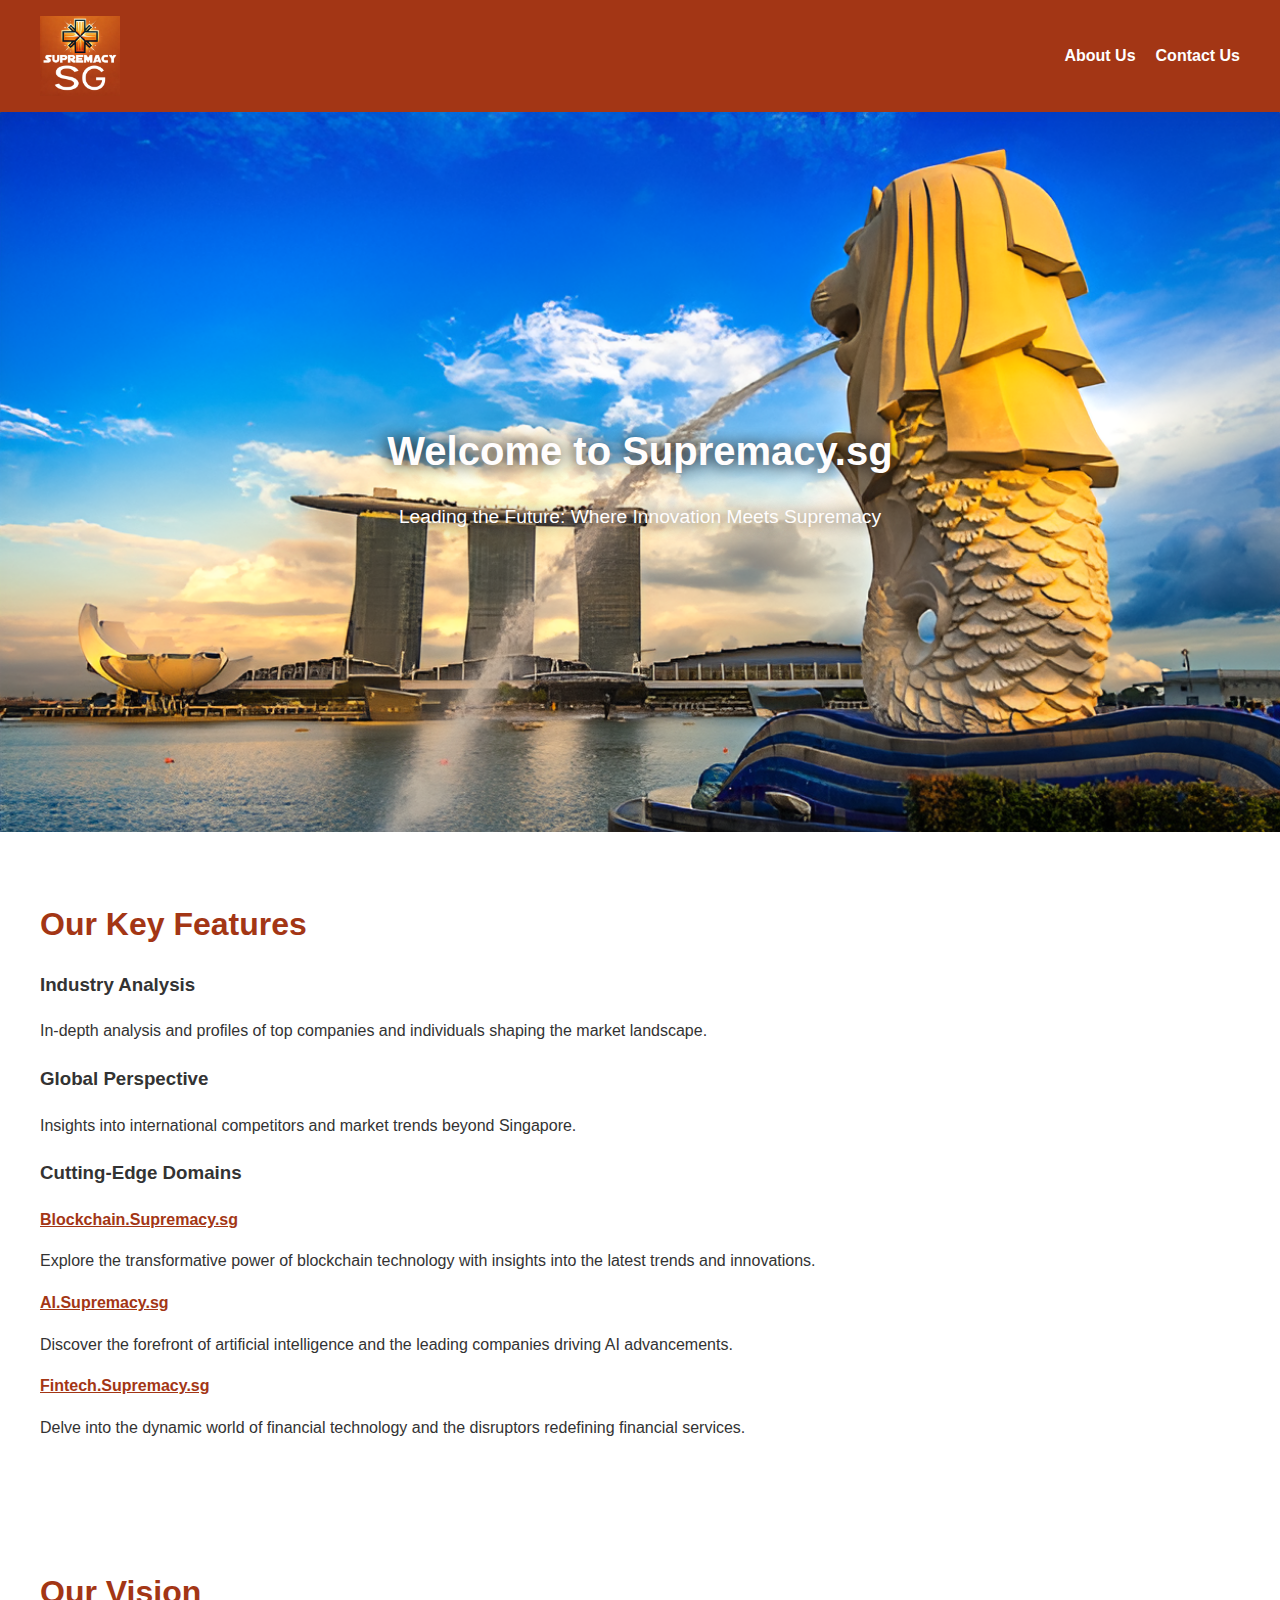
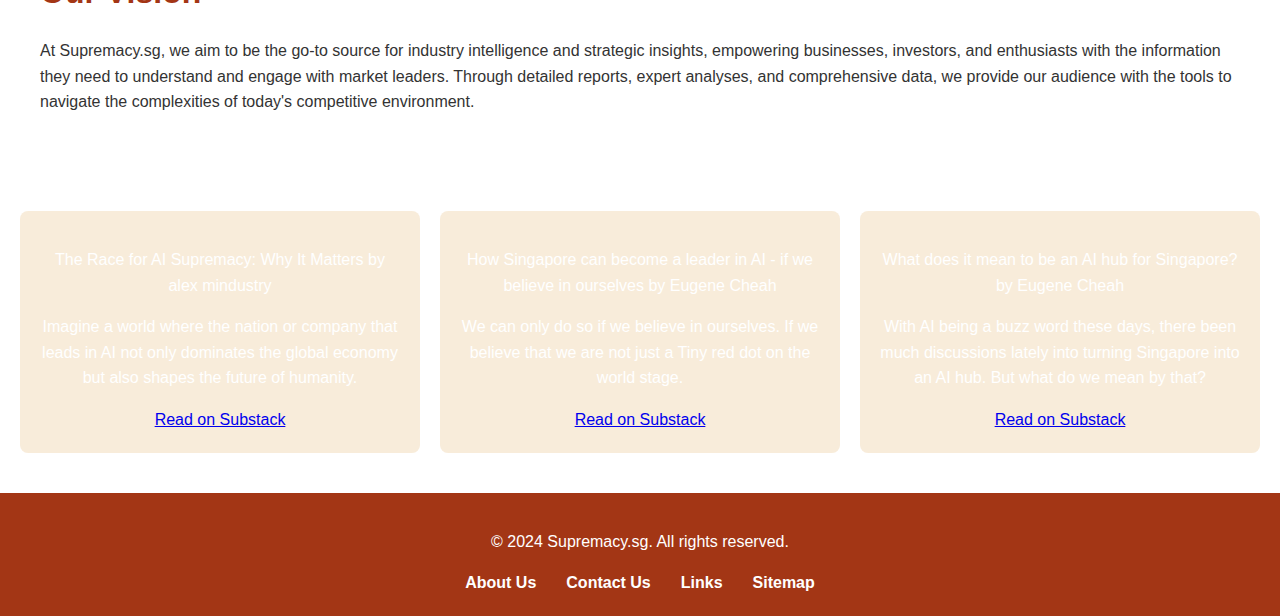
<file: index.html>
<!DOCTYPE html>
<html lang="en">

<head>
    <meta charset="UTF-8">
    <meta name="viewport" content="width=device-width, initial-scale=1.0">
    <title>Supremacy.sg - Leading the Future of Innovation and Industry Leaders</title>
    <meta name="description"
        content="Supremacy.sg is the premier online platform showcasing the most influential industry leaders and competitors in AI, Blockchain, and Fintech. Discover the latest trends and insights today.">
    <meta name="keywords"
        content="Supremacy.sg, industry leaders, AI, blockchain, fintech, innovation, technology, global markets">
    <meta name="author" content="Supremacy.sg">
    <link rel="canonical" href="https://www.supremacy.sg">
    <link rel="icon" href="logo.png" type="image/x-icon">
    <link rel="stylesheet" href="styles.css">
    <!-- Google tag (gtag.js) -->
    <script async src="https://www.googletagmanager.com/gtag/js?id=G-BFSE86TN6F"></script>
    <script>
        window.dataLayer = window.dataLayer || [];
        function gtag() { dataLayer.push(arguments); }
        gtag('js', new Date());

        gtag('config', 'G-BFSE86TN6F');
    </script>
    <style>
        /* Minimal CSS for responsive layout */
        .container_substack {
            display: grid;
            grid-template-columns: repeat(3, 1fr);
            /* 3 columns layout */
            gap: 20px;
            /* Space between items */
        }

        @media (max-width: 768px) {
            .container_substack {
                grid-template-columns: repeat(2, 1fr);
                /* 2 columns layout */
            }
        }

        @media (max-width: 480px) {
            .container_substack {
                grid-template-columns: 1fr;
                /* Single column layout */
            }
        }

        /* Optional styling for visual clarity */
        .item_substack {
            background-color: #e0a64f36;
            color: white;
            padding: 20px;
            text-align: center;
            border-radius: 8px;
        }
    </style>
</head>

<body>
    <header>
        <nav>
            <div class="logo">
                <a href="#"><img src="logo.png" alt="Supremacy.sg Logo" class="logo-image"></a>
            </div>
            <ul class="nav-links">
                <li><a href="about.html">About Us</a></li>
                <li><a href="mailto:info@supremacy.sg">Contact Us</a></li>
            </ul>
        </nav>
    </header>

    <main>
        <section class="hero">
            <div class="hero-text">
                <h1>Welcome to Supremacy.sg</h1>
                <p>Leading the Future: Where Innovation Meets Supremacy</p>
            </div>
        </section>

        <section class="features">
            <div class="container">
                <h2>Our Key Features</h2>
                <div class="feature">
                    <h3>Industry Analysis</h3>
                    <p>In-depth analysis and profiles of top companies and individuals shaping the market landscape.</p>
                </div>
                <div class="feature">
                    <h3>Global Perspective</h3>
                    <p>Insights into international competitors and market trends beyond Singapore.</p>
                </div>
                <div class="feature">
                    <h3>Cutting-Edge Domains</h3>
                    <ul>
                        <li>
                            <a href="https://blockchain.supremacy.sg">Blockchain.Supremacy.sg</a>
                            <p>Explore the transformative power of blockchain technology with insights into the latest
                                trends and innovations.</p>
                        </li>
                        <li>
                            <a href="https://ai.supremacy.sg">AI.Supremacy.sg</a>
                            <p>Discover the forefront of artificial intelligence and the leading companies driving AI
                                advancements.</p>
                        </li>
                        <li>
                            <a href="https://fintech.supremacy.sg">Fintech.Supremacy.sg</a>
                            <p>Delve into the dynamic world of financial technology and the disruptors redefining
                                financial services.</p>
                        </li>
                    </ul>
                </div>
            </div>
        </section>

        <section class="vision">
            <div class="container">
                <h2>Our Vision</h2>
                <p>At Supremacy.sg, we aim to be the go-to source for industry intelligence and strategic insights,
                    empowering businesses, investors, and enthusiasts with the information they need to understand and
                    engage with market leaders. Through detailed reports, expert analyses, and comprehensive data, we
                    provide our audience with the tools to navigate the complexities of today's competitive environment.
                </p>
            </div>
        </section>
        <section class="features">
            <div class="container_substack">
                <div class="item_substack">
                    <div class="substack-post-embed">
                        <p lang="en">The Race for AI Supremacy: Why It Matters by alex mindustry</p>
                        <p>Imagine a world where the nation or company that leads in AI not only dominates the global
                            economy
                            but
                            also shapes the future of humanity.</p><a data-post-link
                            href="https://alexmindustry.substack.com/p/the-race-for-ai-supremacy-why-it">Read on
                            Substack</a>
                    </div>
                </div>
                <script async src="https://substack.com/embedjs/embed.js" charset="utf-8"></script>
                <!-- </div>
            <div class="container_substack"> -->
                <div class="item_substack">
                    <div class="substack-post-embed">
                        <p lang="en">How Singapore can become a leader in AI - if we believe in ourselves by Eugene
                            Cheah</p>
                        <p>We can only do so if we believe in ourselves. If we believe that we are not just a Tiny red
                            dot on the world stage.</p><a data-post-link
                            href="https://substack.tech-talk-cto.com/p/how-singapore-has-the-potential-to">Read on
                            Substack</a>
                    </div>
                    <script async src="https://substack.com/embedjs/embed.js" charset="utf-8"></script>
                </div>
                <!-- <script async src="https://substack.com/embedjs/embed.js" charset="utf-8"></script> -->
                <!-- </div>
            <div class="container_substack"> -->
                <div class="item_substack">
                    <div class="substack-post-embed">
                        <p lang="en">What does it mean to be an AI hub for Singapore? by Eugene Cheah</p>
                        <p>With AI being a buzz word these days, there been much discussions lately into turning
                            Singapore
                            into an AI hub. But what do we mean by that?</p><a data-post-link
                            href="https://substack.tech-talk-cto.com/p/what-does-it-mean-to-be-an-ai-hub">Read on
                            Substack</a>
                    </div>
                </div>
                <!-- <script async src="https://substack.com/embedjs/embed.js" charset="utf-8"></script> -->
            </div>
        </section>
    </main>

    <footer>
        <div class="container">
            <p>&copy; 2024 Supremacy.sg. All rights reserved.</p>
            <ul class="footer-links">
                <li><a href="about.html">About Us</a></li>
                <li><a href="mailto:info@supremacy.sg">Contact Us</a></li>
                <li><a href="links.html">Links</a></li>
                <li><a href="sitemap.html">Sitemap</a></li>
            </ul>
        </div>
    </footer>
</body>

</html>
</file>
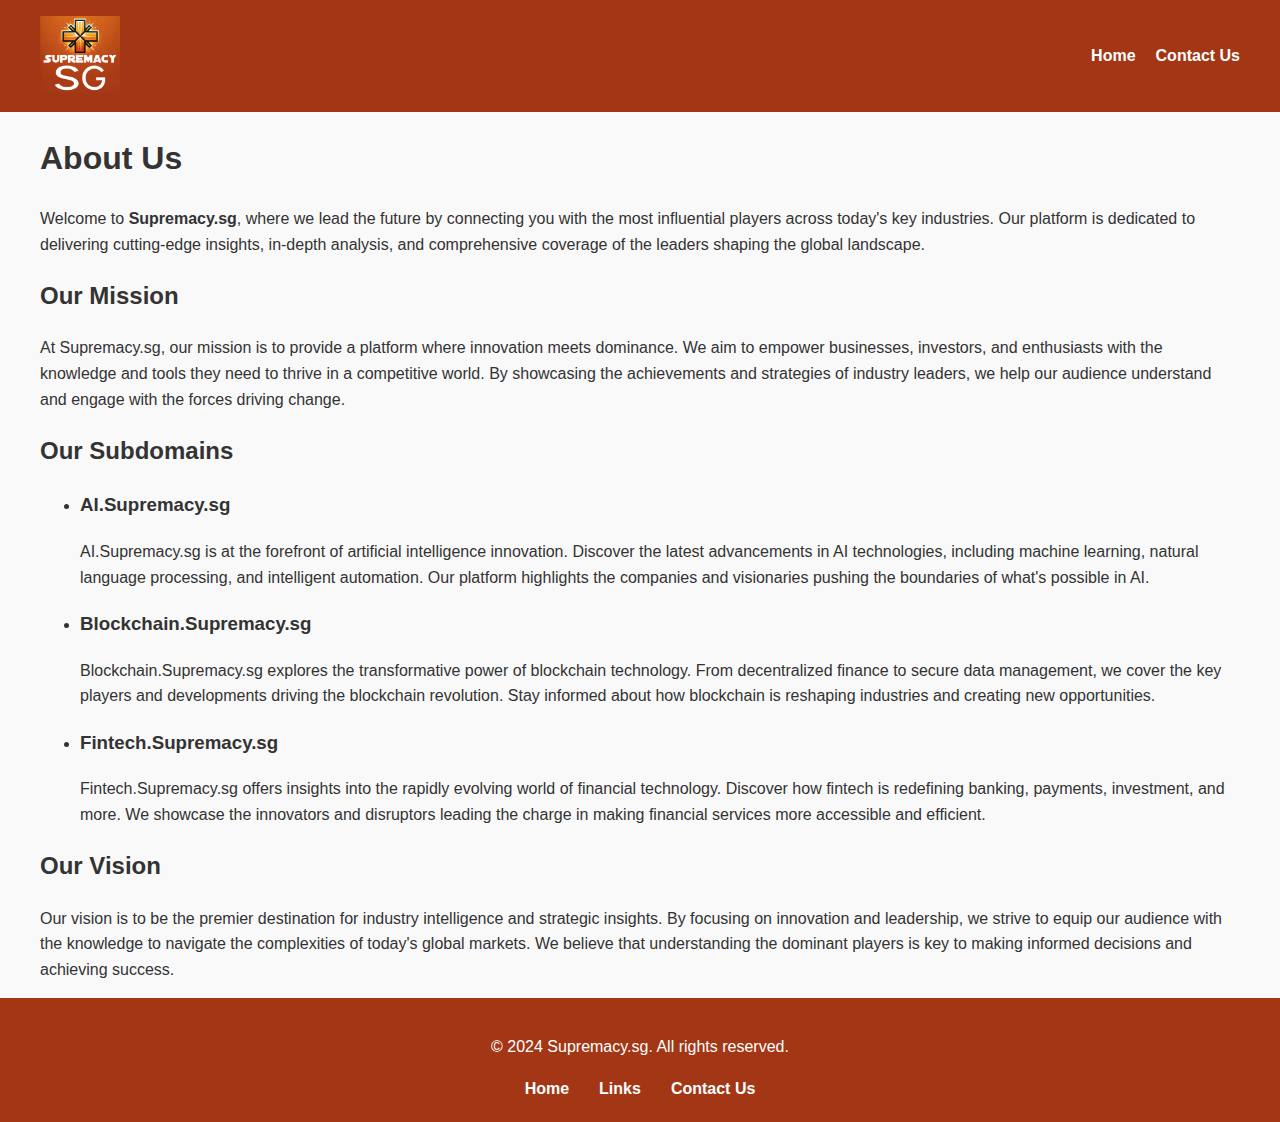
<file: about.html>
<!DOCTYPE html>
<html lang="en">
<head>
    <meta charset="UTF-8">
    <meta name="viewport" content="width=device-width, initial-scale=1.0">
    <title>About Us - Supremacy.sg</title>
    <link rel="stylesheet" href="styles.css">
    <!-- Google tag (gtag.js) -->
<script async src="https://www.googletagmanager.com/gtag/js?id=G-BFSE86TN6F"></script>
<script>
  window.dataLayer = window.dataLayer || [];
  function gtag(){dataLayer.push(arguments);}
  gtag('js', new Date());

  gtag('config', 'G-BFSE86TN6F');
</script>
</head>
<body>
    <header>
        <nav>
            <div class="logo">
                <a href="index.html"><img src="logo.png" alt="Supremacy.sg Logo" class="logo-image"></a>
            </div>
            <ul class="nav-links">
                <li><a href="index.html">Home</a></li>
                <li><a href="mailto:info@supremacy.sg">Contact Us</a></li>
            </ul>
        </nav>
    </header>

    <main>
        <section class="about">
            <div class="container">
                <h1>About Us</h1>
                <p>Welcome to <strong>Supremacy.sg</strong>, where we lead the future by connecting you with the most influential players across today's key industries. Our platform is dedicated to delivering cutting-edge insights, in-depth analysis, and comprehensive coverage of the leaders shaping the global landscape.</p>
                <h2>Our Mission</h2>
                <p>At Supremacy.sg, our mission is to provide a platform where innovation meets dominance. We aim to empower businesses, investors, and enthusiasts with the knowledge and tools they need to thrive in a competitive world. By showcasing the achievements and strategies of industry leaders, we help our audience understand and engage with the forces driving change.</p>
                <h2>Our Subdomains</h2>
                <ul>
                    <li>
                        <h3>AI.Supremacy.sg</h3>
                        <p>AI.Supremacy.sg is at the forefront of artificial intelligence innovation. Discover the latest advancements in AI technologies, including machine learning, natural language processing, and intelligent automation. Our platform highlights the companies and visionaries pushing the boundaries of what's possible in AI.</p>
                    </li>
                    <li>
                        <h3>Blockchain.Supremacy.sg</h3>
                        <p>Blockchain.Supremacy.sg explores the transformative power of blockchain technology. From decentralized finance to secure data management, we cover the key players and developments driving the blockchain revolution. Stay informed about how blockchain is reshaping industries and creating new opportunities.</p>
                    </li>
                    <li>
                        <h3>Fintech.Supremacy.sg</h3>
                        <p>Fintech.Supremacy.sg offers insights into the rapidly evolving world of financial technology. Discover how fintech is redefining banking, payments, investment, and more. We showcase the innovators and disruptors leading the charge in making financial services more accessible and efficient.</p>
                    </li>
                </ul>
                <h2>Our Vision</h2>
                <p>Our vision is to be the premier destination for industry intelligence and strategic insights. By focusing on innovation and leadership, we strive to equip our audience with the knowledge to navigate the complexities of today's global markets. We believe that understanding the dominant players is key to making informed decisions and achieving success.</p>
            </div>
        </section>
    </main>

    <footer>
        <div class="container">
            <p>&copy; 2024 Supremacy.sg. All rights reserved.</p>
            <ul class="footer-links">
                <li><a href="index.html">Home</a></li>
                <li><a href="links.html">Links</a></li>
                <li><a href="mailto:info@supremacy.sg">Contact Us</a></li>
            </ul>
        </div>
    </footer>
</body>
</html>
</file>
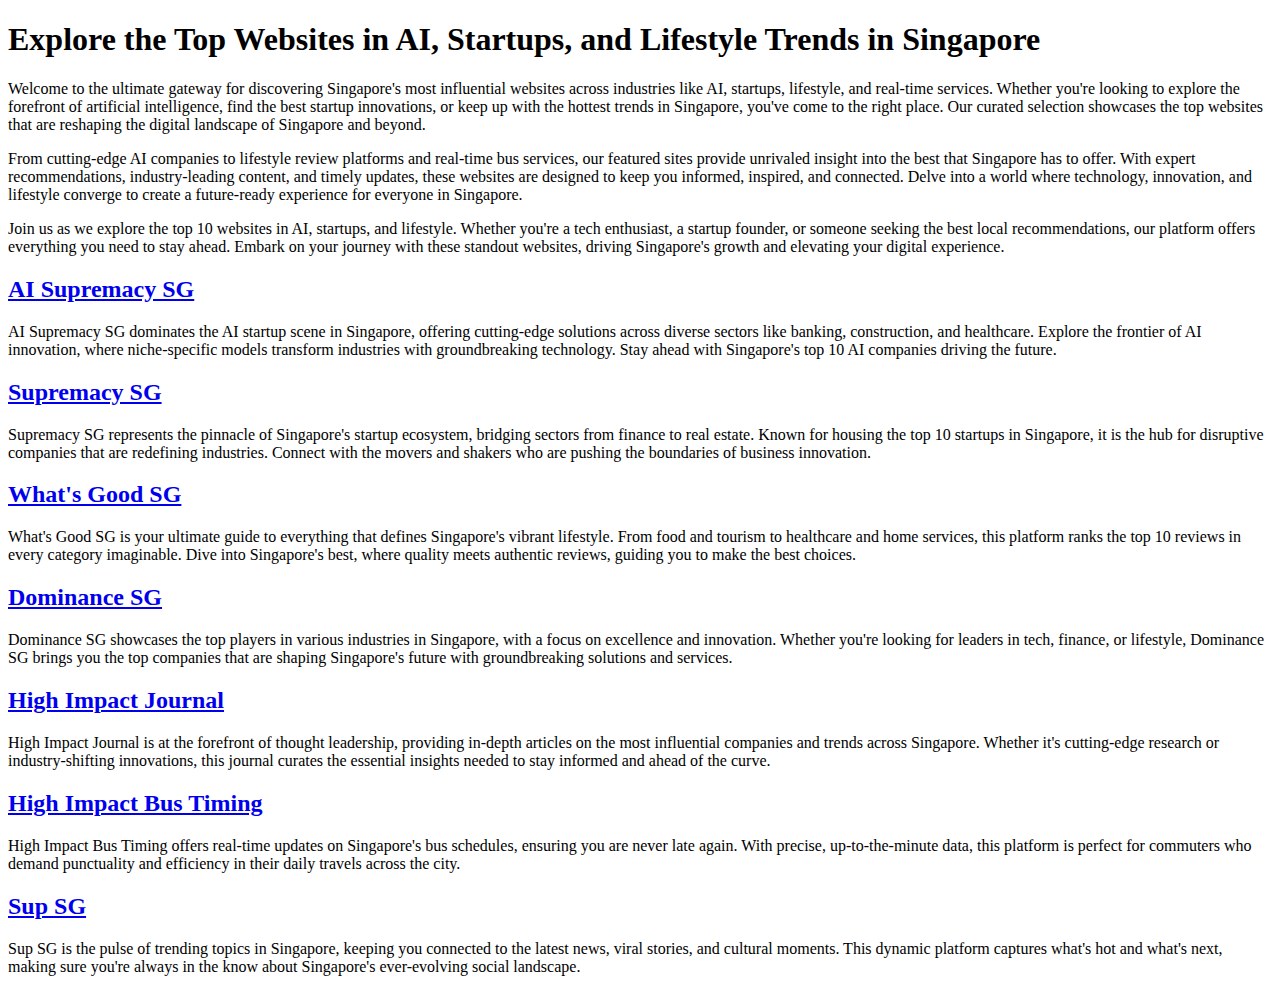
<file: links.html>
<!DOCTYPE html>
<html lang="en">

<head>
    <meta charset="UTF-8">
    <meta name="viewport" content="width=device-width, initial-scale=1.0">
    <title>Top Singaporean Websites in AI, Startups, Reviews & More</title>
    <meta name="description"
        content="Discover Singapore's leading AI companies, top startups, lifestyle reviews, and real-time services with these key resources.">

    <script async src="https://www.googletagmanager.com/gtag/js?id=G-BFSE86TN6F"></script>
    <script>
        window.dataLayer = window.dataLayer || [];
        function gtag() { dataLayer.push(arguments); }
        gtag('js', new Date());

        gtag('config', 'G-BFSE86TN6F');
    </script>
</head>

<body>
    <h1>Explore the Top Websites in AI, Startups, and Lifestyle Trends in Singapore</h1>

    <p>Welcome to the ultimate gateway for discovering Singapore's most influential websites across industries like AI,
        startups, lifestyle, and real-time services. Whether you're looking to explore the forefront of artificial
        intelligence, find the best startup innovations, or keep up with the hottest trends in Singapore, you've come to
        the right place. Our curated selection showcases the top websites that are reshaping the digital landscape of
        Singapore and beyond.</p>

    <p>From cutting-edge AI companies to lifestyle review platforms and real-time bus services, our featured sites
        provide unrivaled insight into the best that Singapore has to offer. With expert recommendations,
        industry-leading content, and timely updates, these websites are designed to keep you informed, inspired, and
        connected. Delve into a world where technology, innovation, and lifestyle converge to create a future-ready
        experience for everyone in Singapore.</p>

    <p>Join us as we explore the top 10 websites in AI, startups, and lifestyle. Whether you're a tech enthusiast, a
        startup founder, or someone seeking the best local recommendations, our platform offers everything you need to
        stay ahead. Embark on your journey with these standout websites, driving Singapore's growth and elevating your
        digital experience.</p>


    <h2><a href="https://ai.supremacy.sg" target="_blank">AI Supremacy SG</a></h2>
    <p>AI Supremacy SG dominates the AI startup scene in Singapore, offering cutting-edge solutions across diverse
        sectors like banking, construction, and healthcare. Explore the frontier of AI innovation, where niche-specific
        models transform industries with groundbreaking technology. Stay ahead with Singapore's top 10 AI companies
        driving the future.</p>

    <h2><a href="https://supremacy.sg" target="_blank">Supremacy SG</a></h2>
    <p>Supremacy SG represents the pinnacle of Singapore's startup ecosystem, bridging sectors from finance to real
        estate. Known for housing the top 10 startups in Singapore, it is the hub for disruptive companies that are
        redefining industries. Connect with the movers and shakers who are pushing the boundaries of business
        innovation.</p>

    <h2><a href="https://whatsgood.sg" target="_blank">What's Good SG</a></h2>
    <p>What's Good SG is your ultimate guide to everything that defines Singapore's vibrant lifestyle. From food and
        tourism to healthcare and home services, this platform ranks the top 10 reviews in every category imaginable.
        Dive into Singapore's best, where quality meets authentic reviews, guiding you to make the best choices.</p>

    <h2><a href="https://dominance.sg" target="_blank">Dominance SG</a></h2>
    <p>Dominance SG showcases the top players in various industries in Singapore, with a focus on excellence and
        innovation. Whether you're looking for leaders in tech, finance, or lifestyle, Dominance SG brings you the top
        companies that are shaping Singapore's future with groundbreaking solutions and services.</p>

    <h2><a href="https://highimpactjournal.org" target="_blank">High Impact Journal</a></h2>
    <p>High Impact Journal is at the forefront of thought leadership, providing in-depth articles on the most
        influential companies and trends across Singapore. Whether it's cutting-edge research or industry-shifting
        innovations, this journal curates the essential insights needed to stay informed and ahead of the curve.</p>

    <h2><a href="https://bustiming.highimpactjournal.org" target="_blank">High Impact Bus Timing</a></h2>
    <p>High Impact Bus Timing offers real-time updates on Singapore's bus schedules, ensuring you are never late again.
        With precise, up-to-the-minute data, this platform is perfect for commuters who demand punctuality and
        efficiency in their daily travels across the city.</p>

    <h2><a href="https://sup.sg" target="_blank">Sup SG</a></h2>
    <p>Sup SG is the pulse of trending topics in Singapore, keeping you connected to the latest news, viral stories, and
        cultural moments. This dynamic platform captures what's hot and what's next, making sure you're always in the
        know about Singapore's ever-evolving social landscape.</p>

</body>

</html>
</file>
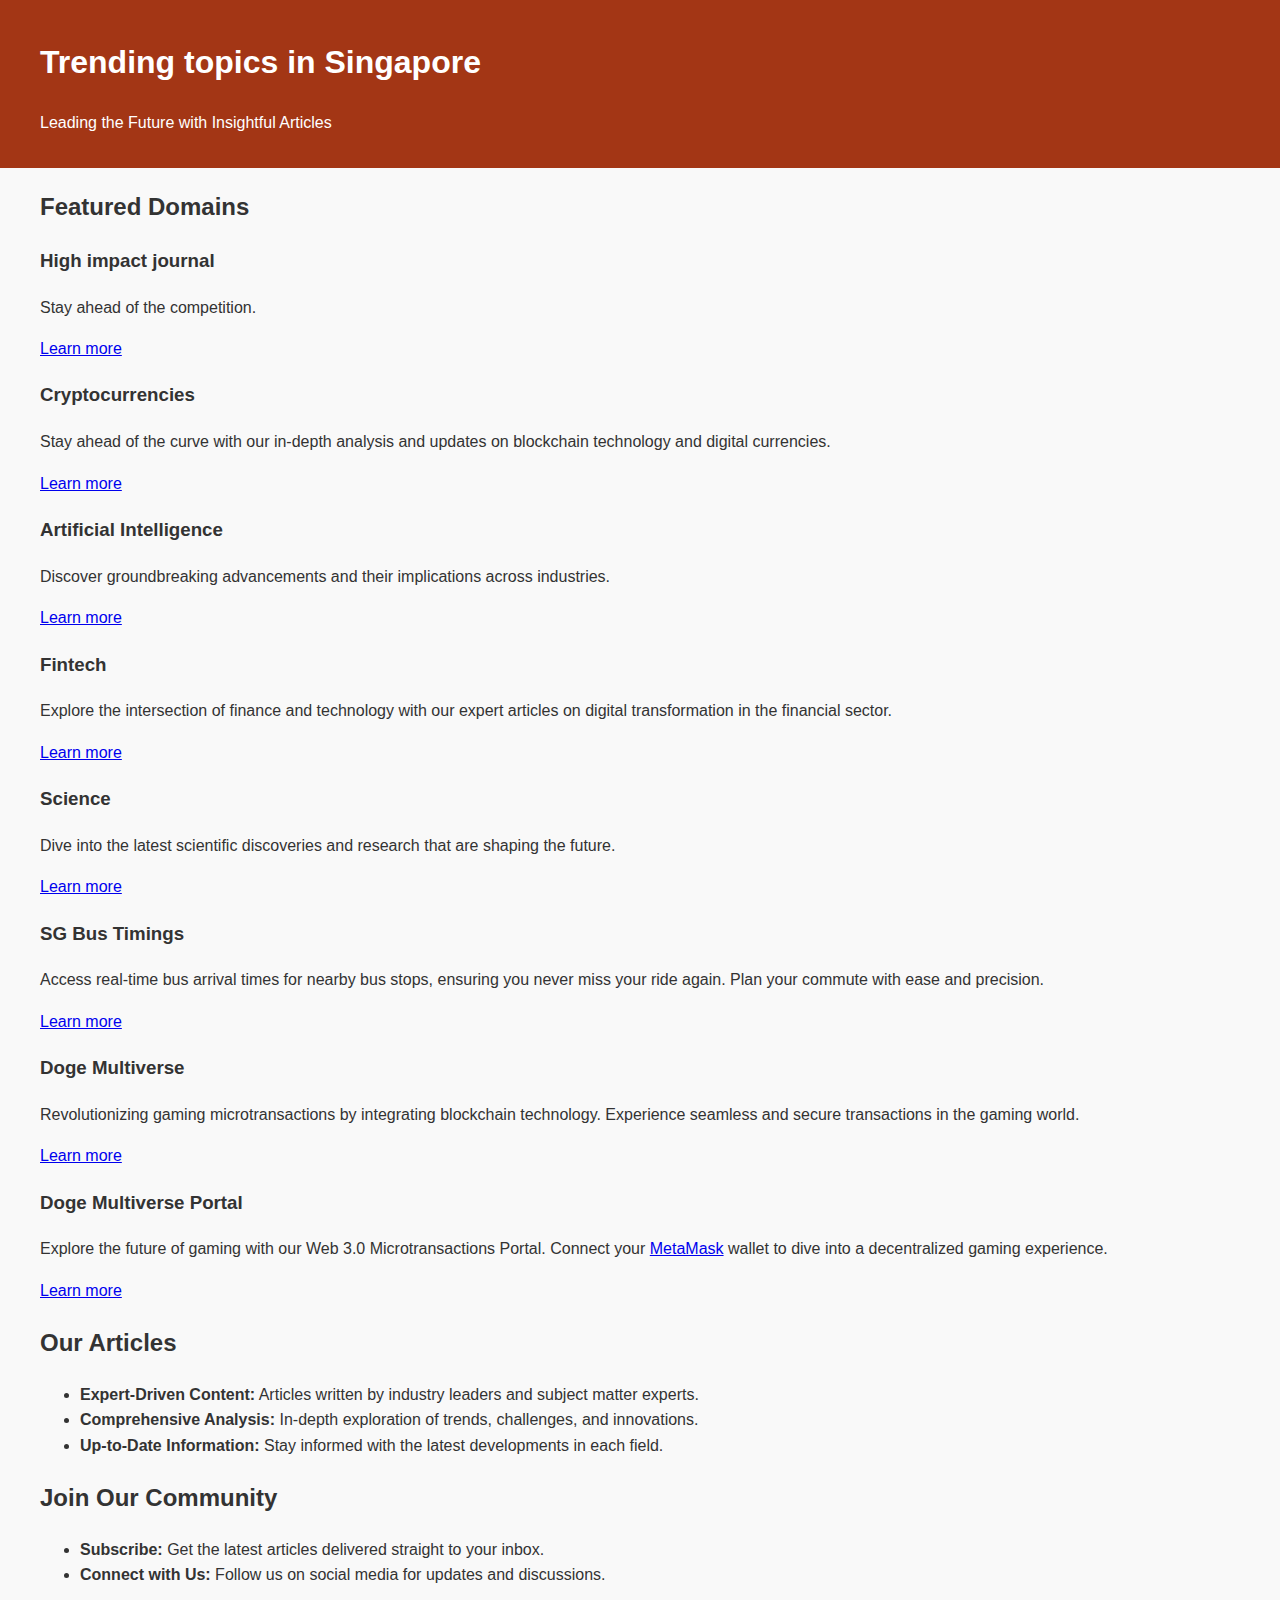
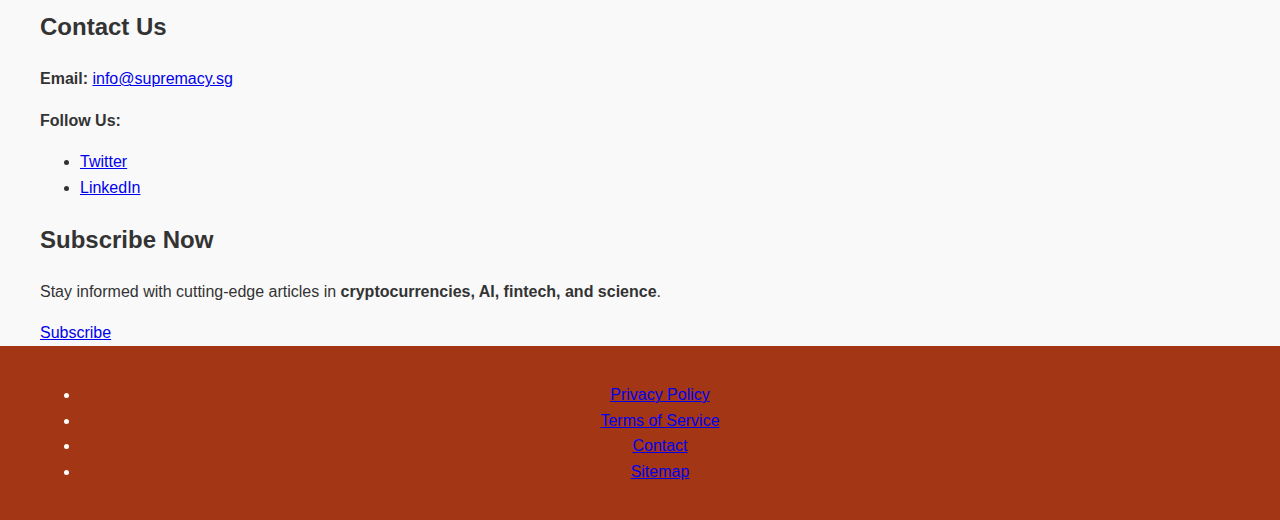
<file: sitemap.html>
<!DOCTYPE html>
<html lang="en">

<head>
    <meta charset="UTF-8">
    <meta name="viewport" content="width=device-width, initial-scale=1.0">
    <title>Trending topics in Singapore</title>
    <meta name="ahrefs-site-verification" content="386d4d2b557943129417428c3267b66e72d0a9a903b4ff02bee651e823bbb220">
    <link href="https://fonts.googleapis.com/css2?family=Roboto:wght@300;400;700&display=swap" rel="stylesheet">
    <link rel="stylesheet" href="styles.css">
<!-- Google tag (gtag.js) -->
<script async src="https://www.googletagmanager.com/gtag/js?id=G-BFSE86TN6F"></script>
<script>
  window.dataLayer = window.dataLayer || [];
  function gtag(){dataLayer.push(arguments);}
  gtag('js', new Date());

  gtag('config', 'G-BFSE86TN6F');
</script>
</head>

<body>
    <header>
        <div class="container">
            <h1>Trending topics in Singapore</h1>
            <p>Leading the Future with Insightful Articles</p>
        </div>
    </header>

    <section id="domains">
        <div class="container">
            <h2>Featured Domains</h2>
            <div class="domains-grid">
                <div class="domain-item">
                    <h3>High impact journal </h3>
                    <p>Stay ahead of the competition.</p>
                    <p><a href="https://highimpactjournal.org" target="_blank" rel="noopener noreferrer">Learn more</a></p>
                </div>
                <div class="domain-item">
                    <h3>Cryptocurrencies</h3>
                    <p>Stay ahead of the curve with our in-depth analysis and updates on blockchain technology and
                        digital currencies.</p>
                    <p><a href="https://crypto.highimpactjournal.org" target="_blank" rel="noopener noreferrer">Learn more</a></p>
                </div>
                <div class="domain-item">
                    <h3>Artificial Intelligence</h3>
                    <p>Discover groundbreaking advancements and their implications across industries.</p>
                    <p><a href="https://ai.highimpactjournal.org" target="_blank" rel="noopener noreferrer">Learn more</a></p>
                </div>
                <div class="domain-item">
                    <h3>Fintech</h3>
                    <p>Explore the intersection of finance and technology with our expert articles on digital
                        transformation in the financial sector.</p>
                    <p><a href="https://fintech.highimpactjournal.org" target="_blank" rel="noopener noreferrer">Learn more</a></p>
                </div>
                <div class="domain-item">
                    <h3>Science</h3>
                    <p>Dive into the latest scientific discoveries and research that are shaping the future.</p>
                    <p><a href="https://science.highimpactjournal.org" target="_blank" rel="noopener noreferrer">Learn more</a></p>
                </div>
                <div class="domain-item">
                    <h3>SG Bus Timings</h3>
                    <p>Access real-time bus arrival times for nearby bus stops, ensuring you never miss your ride again. Plan your commute with ease and precision.</p>
                    <p><a href="https://bustiming.highimpactjournal.org" target="_blank" rel="noopener noreferrer">Learn more</a></p>
                </div>
                <div class="domain-item">
                    <h3>Doge Multiverse</h3>
                    <p>Revolutionizing gaming microtransactions by integrating blockchain technology. Experience seamless and secure transactions in the gaming world.</p>
                    <p><a href="https://dogemultiverse.sg" target="_blank" rel="noopener noreferrer">Learn more</a></p>
                </div>
                <div class="domain-item">
                    <h3>Doge Multiverse Portal</h3>
                    <p>Explore the future of gaming with our Web 3.0 Microtransactions Portal. Connect your <a href="https://www.metamask.io" target="_blank" rel="noopener noreferrer">MetaMask</a> wallet to dive into a decentralized gaming experience.</p>
                    <p><a href="https://token.dogemultiverse.sg" target="_blank" rel="noopener noreferrer">Learn more</a></p>
                </div>
                
            </div>
        </div>
    </section>

    <section id="articles">
        <div class="container">
            <h2>Our Articles</h2>
            <ul>
                <li><strong>Expert-Driven Content:</strong> Articles written by industry leaders and subject matter
                    experts.</li>
                <li><strong>Comprehensive Analysis:</strong> In-depth exploration of trends, challenges, and
                    innovations.</li>
                <li><strong>Up-to-Date Information:</strong> Stay informed with the latest developments in each field.
                </li>
            </ul>
        </div>
    </section>

    <section id="community">
        <div class="container">
            <h2>Join Our Community</h2>
            <ul>
                <li><strong>Subscribe:</strong> Get the latest articles delivered straight to your inbox.</li>
                <li><strong>Connect with Us:</strong> Follow us on social media for updates and discussions.</li>
            </ul>
        </div>
    </section>

    <section id="contact">
        <div class="container">
            <h2>Contact Us</h2>
            <p><strong>Email:</strong> <a href="mailto:info@supremacy.sg">info@supremacy.sg</a></p>
            <p><strong>Follow Us:</strong></p>
            <ul class="social-links">
                <li><a href="#">Twitter</a></li>
                <li><a href="#">LinkedIn</a></li>
            </ul>
        </div>
    </section>

    <section id="cta">
        <div class="container">
            <h2>Subscribe Now</h2>
            <p>Stay informed with cutting-edge articles in <strong>cryptocurrencies, AI, fintech, and science</strong>.
            </p>
            <a href="#" class="cta-button">Subscribe</a>
        </div>
    </section>

    <footer>
        <div class="container">
            <ul>
                <li><a href="#">Privacy Policy</a></li>
                <li><a href="#">Terms of Service</a></li>
                <li><a href="#">Contact</a></li>
                <li><a href="sitemap.html">Sitemap</a></li>
            </ul>
        </div>
    </footer>
</body>

</html>
</file>
<file: styles.css>
body {
    font-family: Arial, sans-serif;
    line-height: 1.6;
    margin: 0;
    padding: 0;
    box-sizing: border-box;
    color: #333;
    background-color: #f9f9f9;
}

header {
    background-color: #a33615;
    color: white;
    padding: 1rem 0;
}

.logo img {
    max-height: 80px;
    /* Adjust the logo size */
    width: auto;
    margin-right: 15px;
    vertical-align: middle;
}

nav {
    display: flex;
    justify-content: space-between;
    align-items: center;
    max-width: 1200px;
    margin: 0 auto;
    padding: 0 20px;
    background-color: #a33615;
    /* Matches the theme color */
}

.logo a {
    display: flex;
    align-items: center;
    text-decoration: none;
    color: white;
}

.nav-links a {
    color: white;
    text-decoration: none;
    font-weight: bold;
    transition: color 0.3s ease;
}

.nav-links {
    list-style: none;
    display: flex;
}

.nav-links li {
    margin-left: 20px;
}


.nav-links a:hover {
    color: #ffcc00;
}

.hero {
    text-shadow: -2px 1px 16px black;
    background-image: url('merlion-statue-cityscape-singapore_335224-666.png');
    background-size: cover;
    background-position: top;
    height: 80vh;
    display: flex;
    justify-content: center;
    align-items: center;
    color: #fffdfd;
    text-align: center;
}

.hero-text h1 {
    font-size: 2.5rem;
    margin-bottom: 10px;
}

.hero-text p {
    font-size: 1.2rem;
}

.features,
.vision {
    padding: 40px 20px;
    background-color: #fff;
}

.container {
    max-width: 1200px;
    margin: 0 auto;
}

.features h2,
.vision h2 {
    font-size: 2rem;
    margin-bottom: 20px;
    color: #a33615;
}

.feature {
    margin-bottom: 20px;
}

.feature ul {
    list-style: none;
    padding: 0;
}

.feature li {
    margin-bottom: 10px;
}

.feature a {
    color: #a33615;
    text-decoration: underline;
    font-weight: bold;
    transition: color 0.3s ease;
}

.feature a:hover {
    color: #ffcc00;
}

footer {
    background-color: #a33615;
    color: white;
    padding: 20px 0;
    text-align: center;
}

.footer-links {
    list-style: none;
    display: flex;
    justify-content: center;
    margin: 0;
    padding: 0;
}

.footer-links li {
    margin: 0 15px;
}

.footer-links a {
    color: white;
    text-decoration: none;
    font-weight: bold;
    transition: color 0.3s ease;
}

.footer-links a:hover {
    color: #ffcc00;
}
</file>
